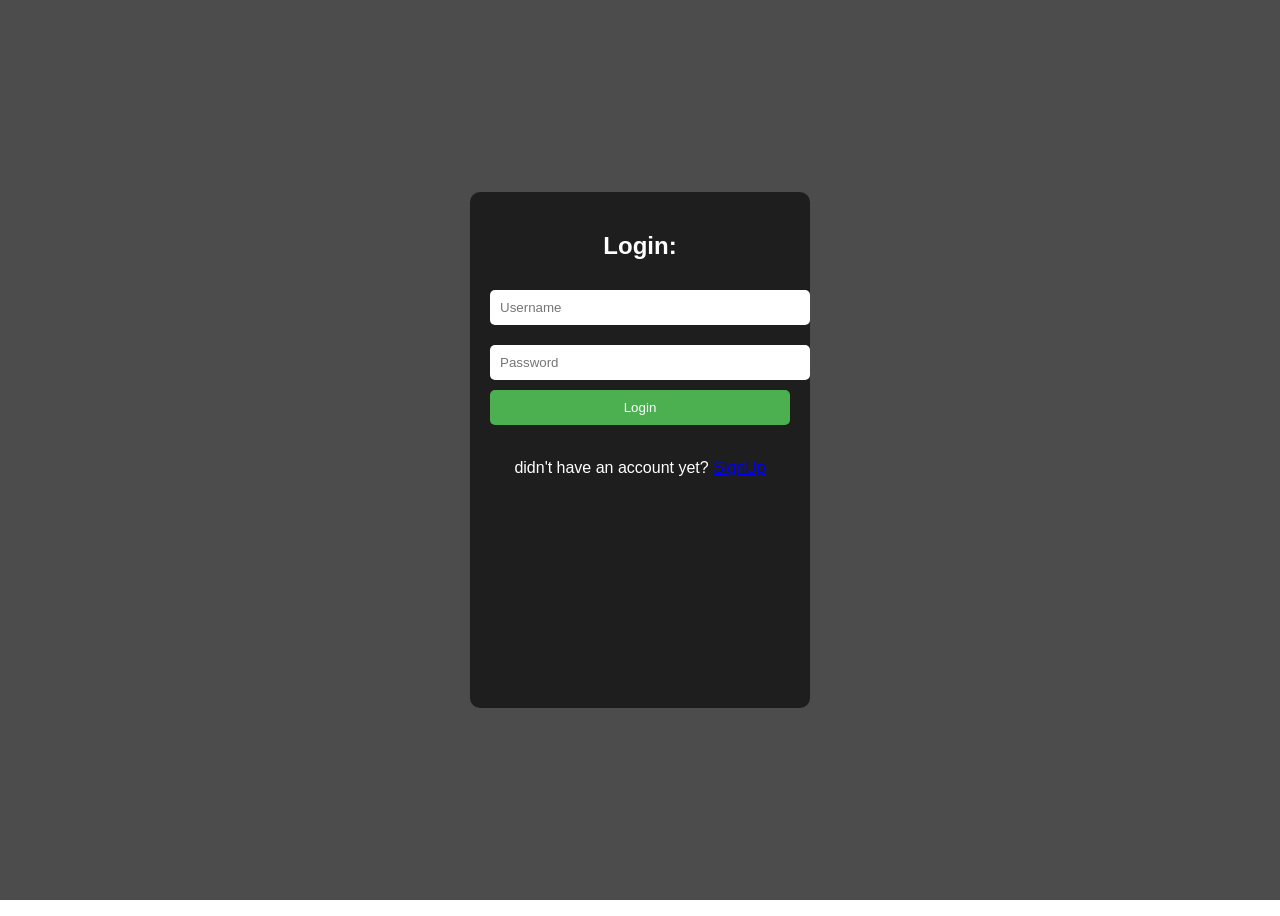
<file: templates/login.html>
<!DOCTYPE html>
<html>
<head>
    <title>Login</title>
    <style>
        body {
            font-family: Arial;
            background:white;
            background-size: cover;
            background-position: center;
            background-repeat: no-repeat;
            color: white;
            display: flex;
            justify-content: center;
            align-items: center;
            height: 100vh;
            flex-direction: column;
        }
        /* Modal styling */
        .modal {
            display: flex; 
            position: fixed; 
            z-index: 1; 
            left: 0;
            top: 0;
            width: 100%; 
            height: 100%; 
            overflow: auto;
            background-color: rgba(0,0,0,0.7); 
        }

        .modal-content {
            background-color: #1e1e1e;
            margin: 15% auto; 
            padding: 20px;
            border-radius: 10px;
            width: 300px;
            text-align: center;
        }
        input {
            width: 100%;
            padding: 10px;
            margin: 10px 0;
            border-radius: 5px;
            border: none;
        }

        button.submit-btn {
            width: 100%;
            padding: 10px;
            background: #4CAF50;
            border: none;
            color: white;
            border-radius: 5px;
            cursor: pointer;
        }

        button.submit-btn:hover {
            background: #45a049;
        }

 </style>
</head>
<body>
<!-- The Modal -->
<div id="SignUpModal" class="modal">
  <div class="modal-content">
    <h2>Login:</h2>
        <input type="text" id="username" name="username" placeholder="Username" required>
        <input type="password" id="password" name="password" placeholder="Password" required>
        <button type="button" class="submit-btn" onclick="login()">Login</button><br></br>
        <p>didn't have an account yet? <a href="/signup">SignUp</a> </p>
  </div>
</div>

<script>
async function login() {
    const username = document.getElementById("username").value;
    const password = document.getElementById("password").value;

    const response = await fetch("/Login", {
        method: "POST",
        headers: {
        "Content-Type": "application/json"
    },
        body: JSON.stringify({
            username: username,
            password: password
        })
    });
    try{
    const data = await response.json();
   if(data.users["username"] === data.username && data.users["passwords"] === data.password){
       window.location.href = "/dashboard";
    }
    console.log(data);
    }catch (error) {
        console.error("Error:", error);
        alert("Invalid username or password!");
    }
}
</script>
</body>
</html>
</file>
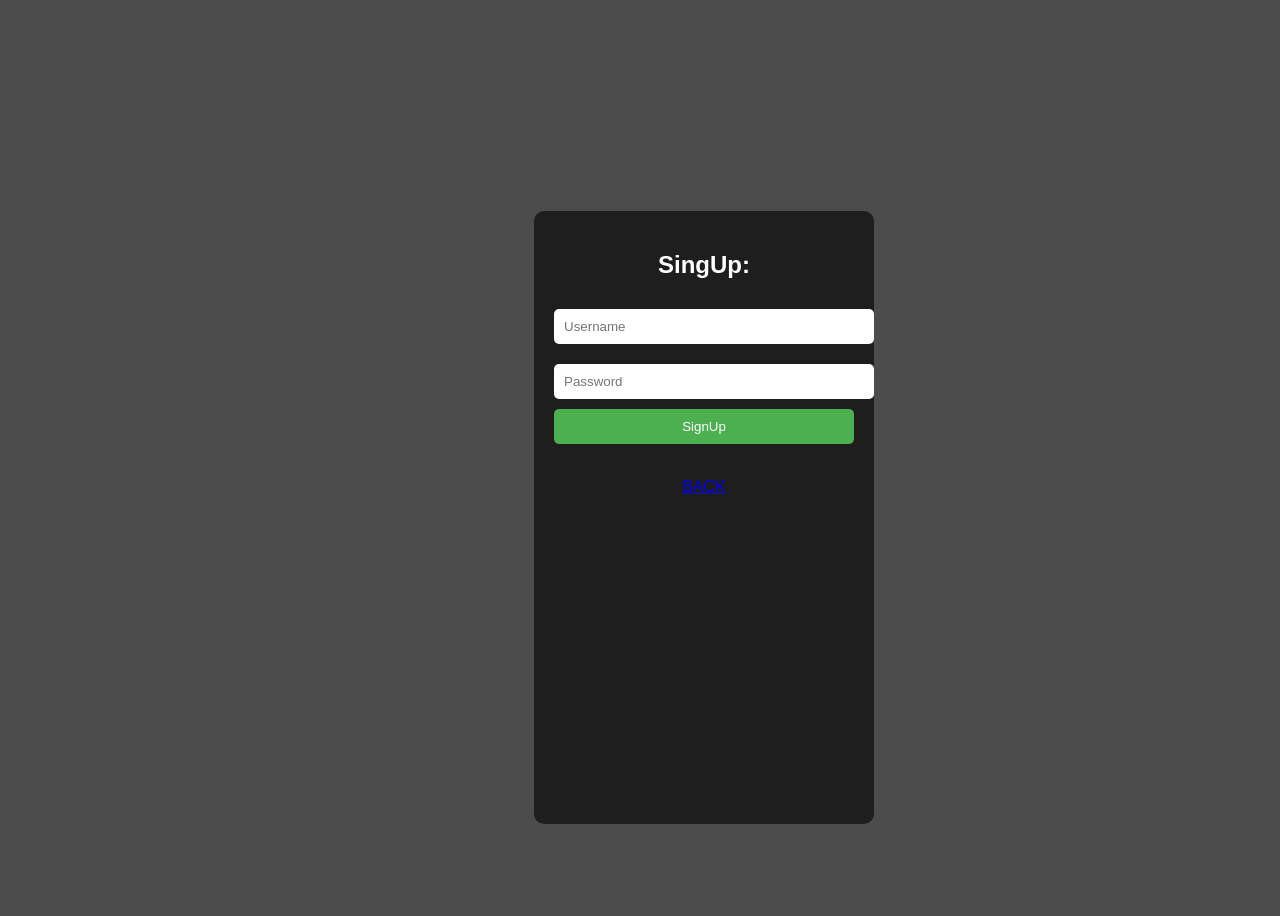
<file: templates/signup.html>
<!DOCTYPE html>
<html>
<head>
    <title>Login</title>
    <style>
        body {
            font-family: Arial;
            background:white;
            background-size: cover;
            background-position: center;
            background-repeat: no-repeat;
            color: white;
            display: flex;
            justify-content: center;
            align-items: center;
            height: 100vh;
            flex-direction: column;
        }
        /* Modal styling */
        .modal {
            display: flex; 
            position: fixed; 
            z-index: 1; 
            left: 0;
            top: 0;
            width: 110%; 
            height: 115%; 
            overflow: auto;
            background-color: rgba(0,0,0,0.7); 
        }

        .modal-content {
            background-color: #1e1e1e;
            margin: 15% auto; 
            padding: 20px;
            border-radius: 10px;
            width: 300px;
            text-align: center;
        }
        input {
            width: 100%;
            padding: 10px;
            margin: 10px 0;
            border-radius: 5px;
            border: none;
        }

        button.submit-btn {
            width: 100%;
            padding: 10px;
            background: #4CAF50;
            border: none;
            color: white;
            border-radius: 5px;
            cursor: pointer;
        }

        button.submit-btn:hover {
            background: #45a049;
        }

 </style>
</head>
<body>

<!-- The Modal -->
<div id="SignUpModal" class="modal">
  <div class="modal-content">
    <h2>SingUp:</h2>
        <input type="text" id="username" name="username" placeholder="Username" required>
        <input type="password" id="password" name="password" placeholder="Password" required>
        <button type="button" class="submit-btn" onclick="signup()">SignUp</button><br></br>
        <p><a href="/">BACK</a> </p>
  </div>
</div>

<script>
async function signup() {
    const username = document.getElementById("username").value;
    const password = document.getElementById("password").value;

    const response = await fetch("/SignUP", {
        method: "POST",
        headers: {
        "Content-Type": "application/json"
    },
        body: JSON.stringify({
            username: username,
            password: password
        })
    });

    const data = await response.json();
    if(data){
        alert("successfully created!");
        window.location.href = "/";
    }

    console.log(data);
}
</script>

</body>
</html>
</file>
